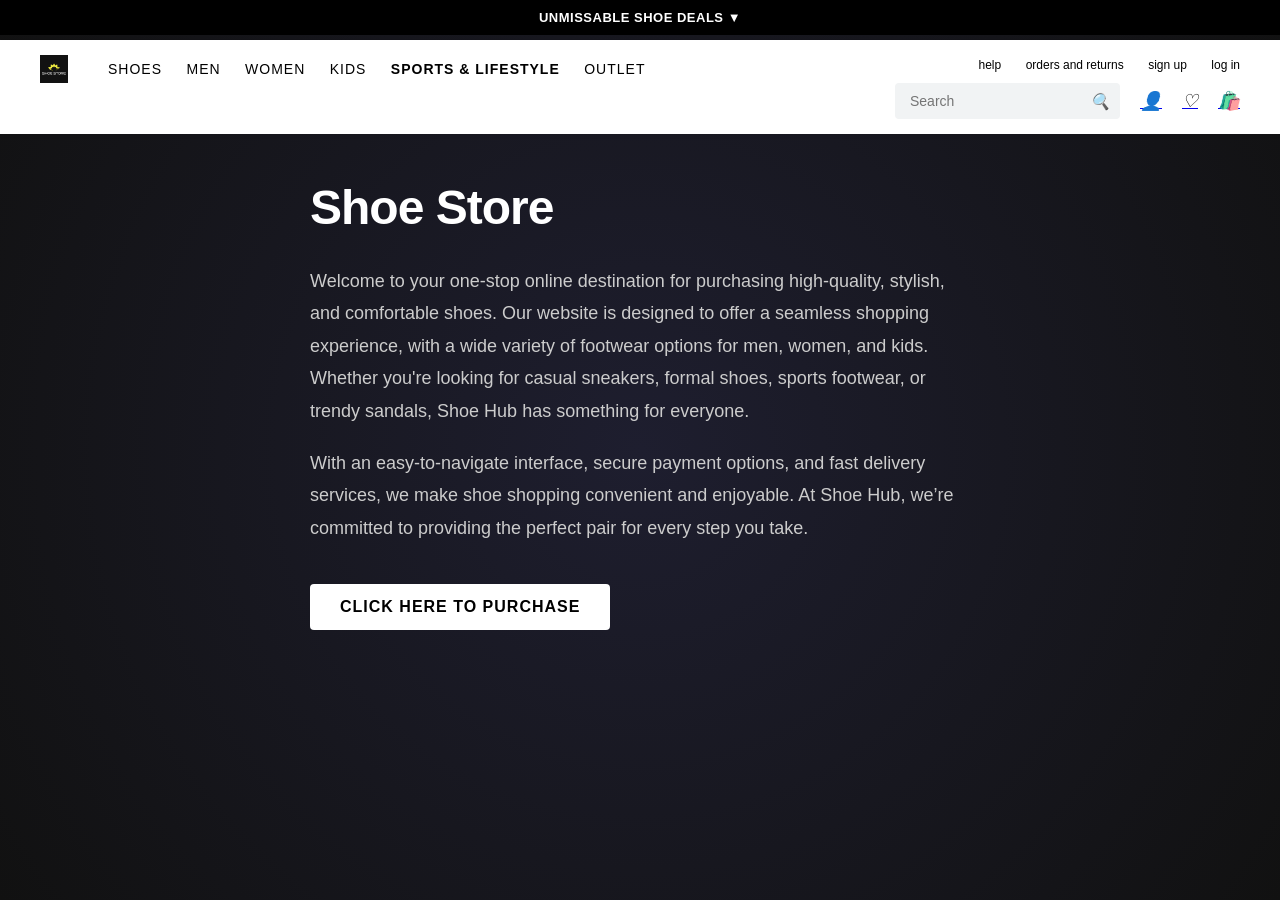
<file: index.html>
<!DOCTYPE html>
<html lang="en">
<head>
  <meta charset="UTF-8" />
  <meta name="viewport" content="width=device-width, initial-scale=1.0"/>
  <title>Shoe Store</title>
  <link rel="stylesheet" href="style.css" />
</head>
<body>

  <!-- Interactive Background -->
  <div class="background-effect"></div>

  <!-- Top Bar -->
  <div class="top-bar">
    <span>UNMISSABLE SHOE DEALS ▼</span>
  </div>

  <!-- Navigation -->
  <header class="main-nav">
    <div class="nav-left">
      <img src="logo.png" alt="Logo" class="logo" />
      <nav class="nav-links">
        <a href="#">SHOES</a>
        <a href="men.html">MEN</a>
        <a href="soon.html">WOMEN</a>
        <a href="soon.html">KIDS</a>
        <a href="soon.html"><strong>SPORTS & LIFESTYLE</strong></a>
        <a href="soon.html">OUTLET</a>
      </nav>
    </div>
    <div class="nav-right">
      <div class="nav-actions-top">
        <a href="#">help</a>
        <a href="#">orders and returns</a>
        <a href="#">sign up</a>
        <a href="#">log in</a>
      </div>
      <div class="nav-actions-bottom">
        <div class="search-box">
          <input type="text" placeholder="Search" />
          <button><i class="search-icon">🔍</i></button>
        </div>
        <a href="#"><i class="icon">👤</i></a>
        <a href="#"><i class="icon">♡</i></a>
        <a href="#"><i class="icon">🛍️</i></a>
      </div>
    </div>
  </header>

  <!-- Spacer to push content below fixed header -->
  <div class="spacer"></div>

  <!-- Main Content -->
  <main class="content">
    <h1>Shoe Store</h1>
    <p>
      Welcome to your one-stop online destination for purchasing high-quality, stylish, and comfortable shoes.
      Our website is designed to offer a seamless shopping experience, with a wide variety of footwear options for men, women, and kids. Whether you're looking for casual sneakers, formal shoes, sports footwear, or trendy sandals, Shoe Hub has something for everyone.
    </p>
    <p>
      With an easy-to-navigate interface, secure payment options, and fast delivery services, we make shoe shopping convenient and enjoyable. At Shoe Hub, we’re committed to providing the perfect pair for every step you take.
    </p>
    <a href="men.html" class="button">Click here to purchase</a>
  </main>

  <!-- JavaScript for interactive background -->
  <script>
    document.addEventListener('mousemove', (e) => {
      const x = (e.clientX / window.innerWidth) * 100;
      const y = (e.clientY / window.innerHeight) * 100;
      document.querySelector('.background-effect').style.background = `radial-gradient(circle at ${x}% ${y}%, #1e1e2f, #111, #000)`;
    });
  </script>

</body>
</html>
</file>
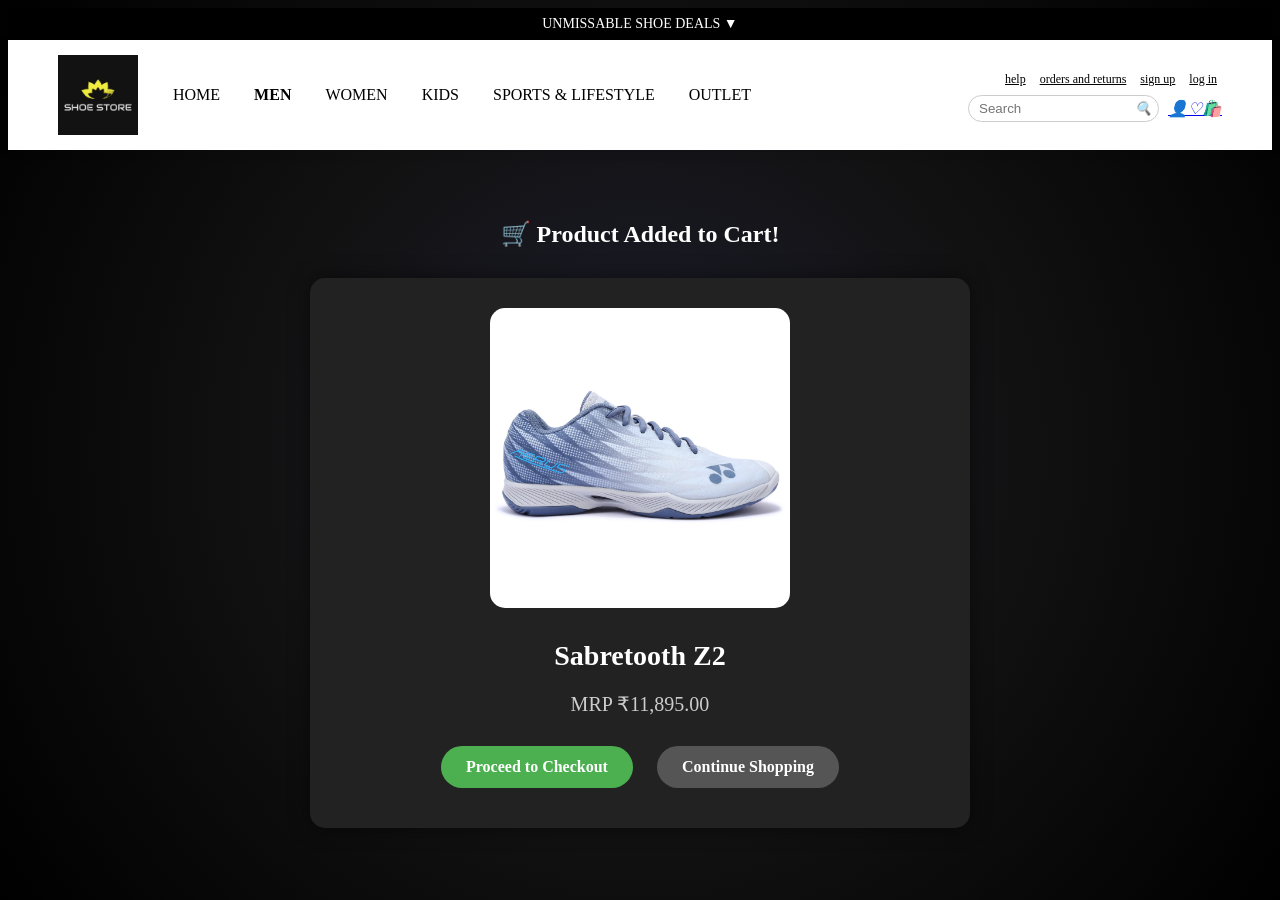
<file: d3.html>
<!DOCTYPE html>
<html lang="en">
<head>
  <meta charset="UTF-8">
  <meta name="viewport" content="width=device-width, initial-scale=1">
  <title>Cart - Shoe Store</title>
  <link rel="stylesheet" href="style2.css">
</head>
<body>

  <!-- Loading Screen -->
  <div id="loading-screen">
    <div class="loader"></div>
  </div>

  <div class="background-effect"></div>

  <!-- Top Bar and Navigation -->
  <div class="top-bar">
    <span>UNMISSABLE SHOE DEALS ▼</span>
  </div>

  <header class="main-nav">
    <div class="nav-left">
      <img src="logo.png" alt="Logo" class="logo">
      <nav class="nav-links">
        <a href="index.html">HOME</a>
        <a href="men.html"><strong>MEN</strong></a>
        <a href="women.html">WOMEN</a>
        <a href="#">KIDS</a>
        <a href="#">SPORTS & LIFESTYLE</a>
        <a href="#">OUTLET</a>
      </nav>
    </div>
    <div class="nav-right">
      <div class="nav-actions-top">
        <a href="#">help</a>
        <a href="#">orders and returns</a>
        <a href="#">sign up</a>
        <a href="#">log in</a>
      </div>
      <div class="nav-actions-bottom">
        <div class="search-box">
          <input type="text" placeholder="Search">
          <button><i class="search-icon">🔍</i></button>
        </div>
        <a href="#"><i class="icon">👤</i></a>
        <a href="#"><i class="icon">♡</i></a>
        <a href="#"><i class="icon">🛍️</i></a>
      </div>
    </div>
  </header>

  <section class="cart-section">
    <h2>🛒 Product Added to Cart!</h2>
    <div class="cart-product">
      <img src="sh.jpg">
      <div class="cart-product-info">
        <h3>Sabretooth Z2</h3>
        <p>MRP ₹11,895.00</p>
        <a href="checkout.html" class="checkout-button">Proceed to Checkout</a>
        <a href="men.html" class="continue-button">Continue Shopping</a>
      </div>
    </div>
  </section>

  <script>
    window.addEventListener("load", function() {
      const loader = document.getElementById("loading-screen");
      loader.style.display = "none";
    });

    document.addEventListener('mousemove', (e) => {
      const x = (e.clientX / window.innerWidth) * 100;
      const y = (e.clientY / window.innerHeight) * 100;
      document.querySelector('.background-effect').style.background = `radial-gradient(circle at ${x}% ${y}%, #1e1e2f, #111, #000)`;
    });
  </script>

</body>
</html>
</file>
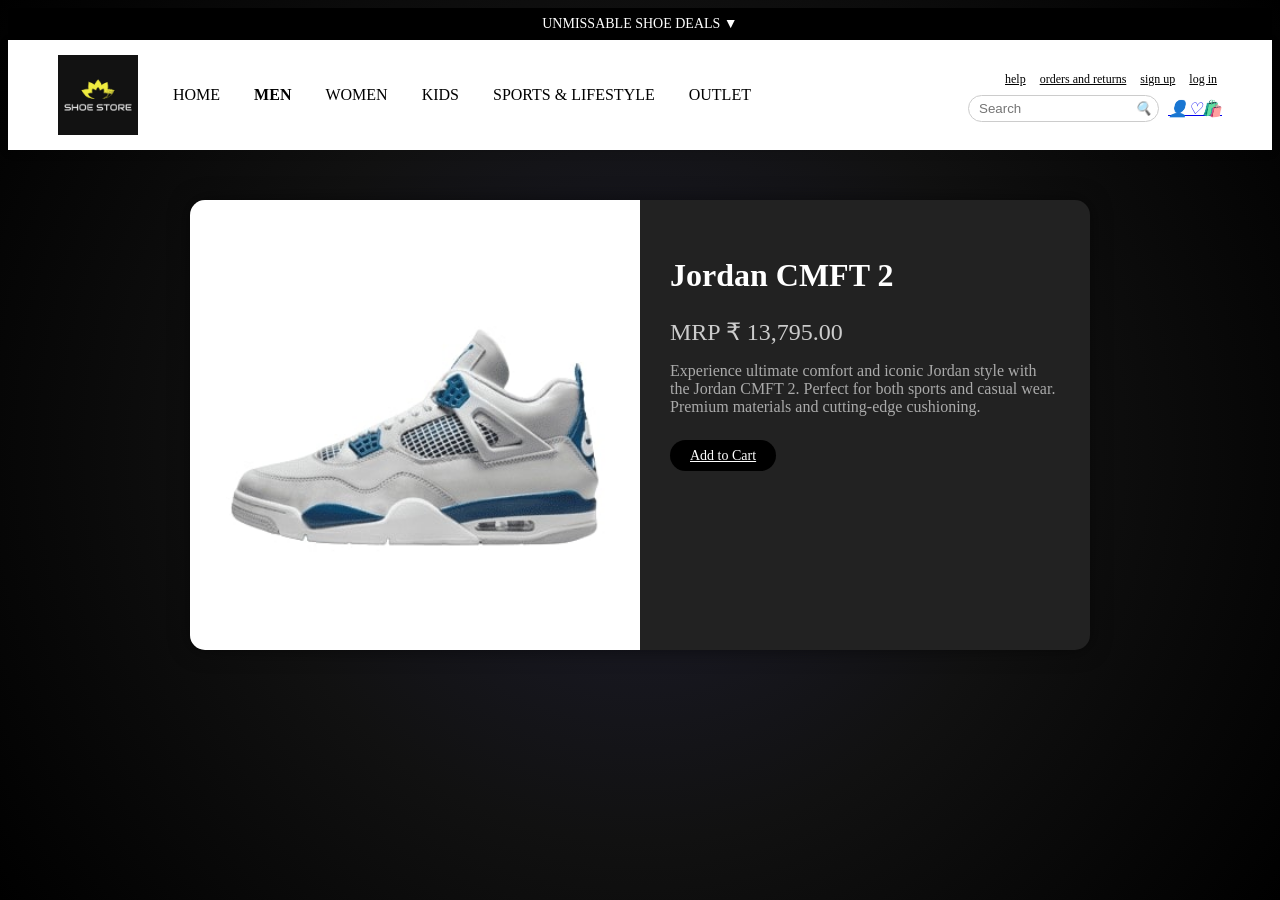
<file: details.html>
<!DOCTYPE html>
<html lang="en">
<head>
  <meta charset="UTF-8">
  <meta name="viewport" content="width=device-width, initial-scale=1">
  <title>Jordan CMFT 2 - Details</title>
  <link rel="stylesheet" href="style2.css">
</head>
<body>

  <!-- Loading Screen -->
  <div id="loading-screen">
    <div class="loader"></div>
  </div>

  <div class="background-effect"></div>

  <!-- Top Bar and Navigation -->
  <div class="top-bar">
    <span>UNMISSABLE SHOE DEALS ▼</span>
  </div>

  <header class="main-nav">
    <div class="nav-left">
      <img src="logo.png" alt="Logo" class="logo">
      <nav class="nav-links">
        <a href="index.html">HOME</a>
        <a href="men.html"><strong>MEN</strong></a>
        <a href="women.html">WOMEN</a>
        <a href="soon.html">KIDS</a>
        <a href="soon.html">SPORTS & LIFESTYLE</a>
        <a href="soon.html">OUTLET</a>
      </nav>
    </div>
    <div class="nav-right">
      <div class="nav-actions-top">
        <a href="#">help</a>
        <a href="#">orders and returns</a>
        <a href="#">sign up</a>
        <a href="#">log in</a>
      </div>
      <div class="nav-actions-bottom">
        <div class="search-box">
          <input type="text" placeholder="Search">
          <button><i class="search-icon">🔍</i></button>
        </div>
        <a href="#"><i class="icon">👤</i></a>
        <a href="#"><i class="icon">♡</i></a>
        <a href="#"><i class="icon">🛍️</i></a>
      </div>
    </div>
  </header>

  <section class="product-detail-section">
    <div class="product-detail-card">
      <img src="jordan.jpg" alt="Jordan CMFT 2">
      <div class="product-info">
        <h2>Jordan CMFT 2</h2>
        <p class="price">MRP ₹ 13,795.00</p>
        <p class="description">
          Experience ultimate comfort and iconic Jordan style with the Jordan CMFT 2. Perfect for both sports and casual wear. Premium materials and cutting-edge cushioning.
        </p>
        <a href="done.html" class="buy-button">Add to Cart</a>
      </div>
    </div>
  </section>

  <script>
    // Loading screen remove after page load
    window.addEventListener("load", function() {
      const loader = document.getElementById("loading-screen");
      loader.style.display = "none";
    });

    // Background effect
    document.addEventListener('mousemove', (e) => {
      const x = (e.clientX / window.innerWidth) * 100;
      const y = (e.clientY / window.innerHeight) * 100;
      document.querySelector('.background-effect').style.background = `radial-gradient(circle at ${x}% ${y}%, #1e1e2f, #111, #000)`;
    });
  </script>

</body>
</html>
</file>
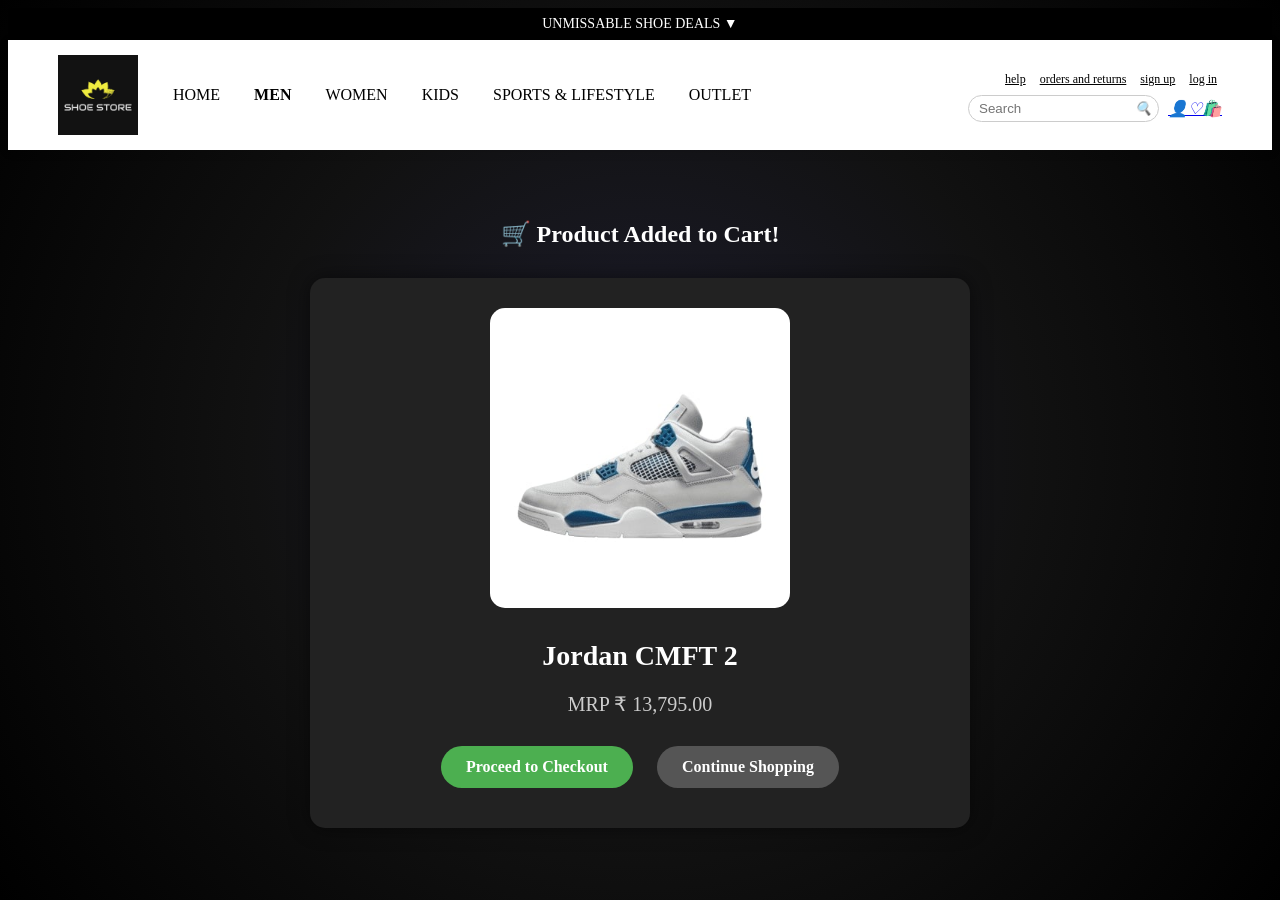
<file: done.html>
<!DOCTYPE html>
<html lang="en">
<head>
  <meta charset="UTF-8">
  <meta name="viewport" content="width=device-width, initial-scale=1">
  <title>Cart - Shoe Store</title>
  <link rel="stylesheet" href="style2.css">
</head>
<body>

  <!-- Loading Screen -->
  <div id="loading-screen">
    <div class="loader"></div>
  </div>

  <div class="background-effect"></div>

  <!-- Top Bar and Navigation -->
  <div class="top-bar">
    <span>UNMISSABLE SHOE DEALS ▼</span>
  </div>

  <header class="main-nav">
    <div class="nav-left">
      <img src="logo.png" alt="Logo" class="logo">
      <nav class="nav-links">
        <a href="index.html">HOME</a>
        <a href="men.html"><strong>MEN</strong></a>
        <a href="women.html">WOMEN</a>
        <a href="#">KIDS</a>
        <a href="#">SPORTS & LIFESTYLE</a>
        <a href="#">OUTLET</a>
      </nav>
    </div>
    <div class="nav-right">
      <div class="nav-actions-top">
        <a href="#">help</a>
        <a href="#">orders and returns</a>
        <a href="#">sign up</a>
        <a href="#">log in</a>
      </div>
      <div class="nav-actions-bottom">
        <div class="search-box">
          <input type="text" placeholder="Search">
          <button><i class="search-icon">🔍</i></button>
        </div>
        <a href="#"><i class="icon">👤</i></a>
        <a href="#"><i class="icon">♡</i></a>
        <a href="#"><i class="icon">🛍️</i></a>
      </div>
    </div>
  </header>

  <section class="cart-section">
    <h2>🛒 Product Added to Cart!</h2>
    <div class="cart-product">
      <img src="jordan.jpg" alt="Jordan CMFT 2">
      <div class="cart-product-info">
        <h3>Jordan CMFT 2</h3>
        <p>MRP ₹ 13,795.00</p>
        <a href="checkout.html" class="checkout-button">Proceed to Checkout</a>
        <a href="men.html" class="continue-button">Continue Shopping</a>
      </div>
    </div>
  </section>

  <script>
    window.addEventListener("load", function() {
      const loader = document.getElementById("loading-screen");
      loader.style.display = "none";
    });

    document.addEventListener('mousemove', (e) => {
      const x = (e.clientX / window.innerWidth) * 100;
      const y = (e.clientY / window.innerHeight) * 100;
      document.querySelector('.background-effect').style.background = `radial-gradient(circle at ${x}% ${y}%, #1e1e2f, #111, #000)`;
    });
  </script>

</body>
</html>
</file>
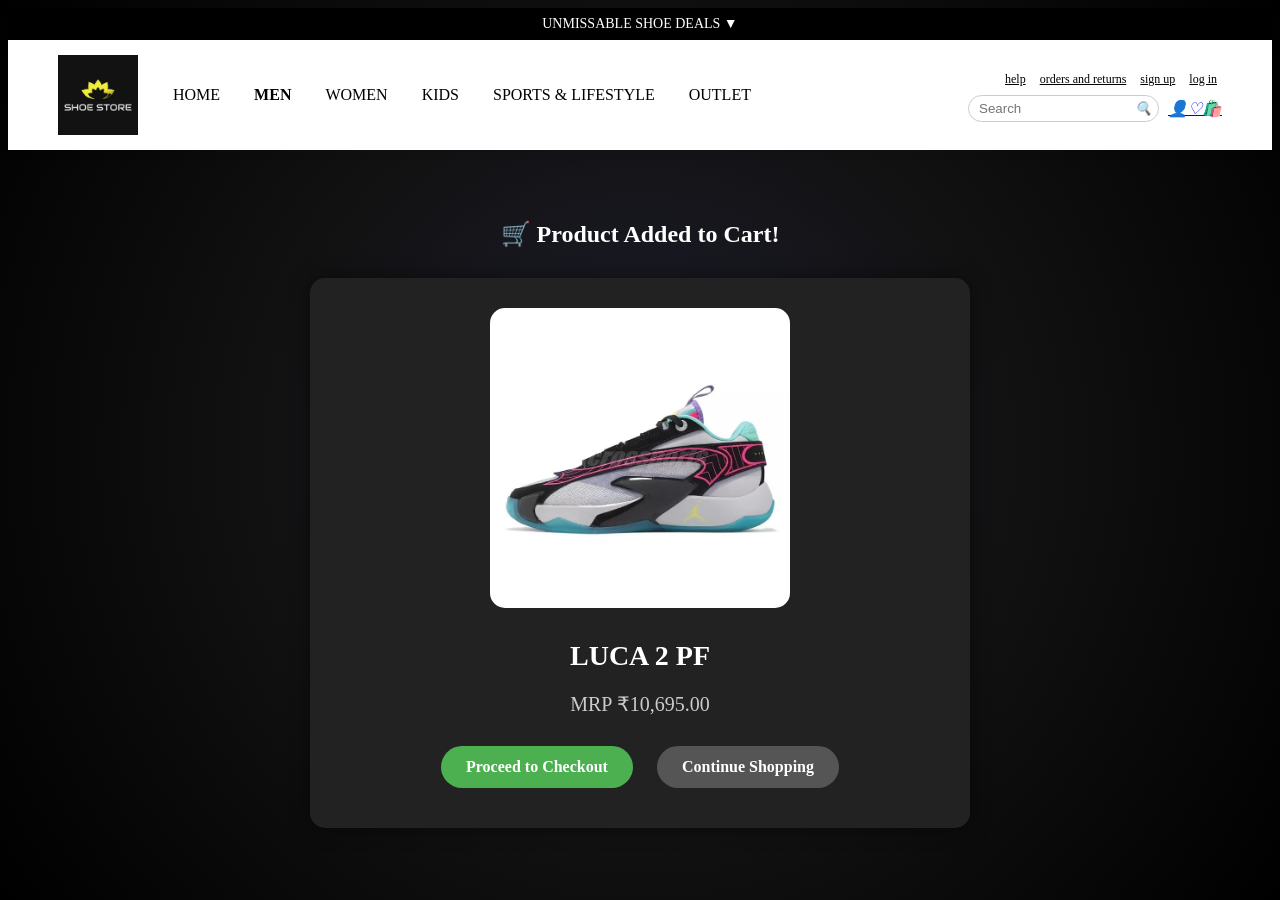
<file: done2.html>
<!DOCTYPE html>
<html lang="en">
<head>
  <meta charset="UTF-8">
  <meta name="viewport" content="width=device-width, initial-scale=1">
  <title>Cart - Shoe Store</title>
  <link rel="stylesheet" href="style2.css">
</head>
<body>

  <!-- Loading Screen -->
  <div id="loading-screen">
    <div class="loader"></div>
  </div>

  <div class="background-effect"></div>

  <!-- Top Bar and Navigation -->
  <div class="top-bar">
    <span>UNMISSABLE SHOE DEALS ▼</span>
  </div>

  <header class="main-nav">
    <div class="nav-left">
      <img src="logo.png" alt="Logo" class="logo">
      <nav class="nav-links">
        <a href="index.html">HOME</a>
        <a href="men.html"><strong>MEN</strong></a>
        <a href="women.html">WOMEN</a>
        <a href="#">KIDS</a>
        <a href="#">SPORTS & LIFESTYLE</a>
        <a href="#">OUTLET</a>
      </nav>
    </div>
    <div class="nav-right">
      <div class="nav-actions-top">
        <a href="#">help</a>
        <a href="#">orders and returns</a>
        <a href="#">sign up</a>
        <a href="#">log in</a>
      </div>
      <div class="nav-actions-bottom">
        <div class="search-box">
          <input type="text" placeholder="Search">
          <button><i class="search-icon">🔍</i></button>
        </div>
        <a href="#"><i class="icon">👤</i></a>
        <a href="#"><i class="icon">♡</i></a>
        <a href="#"><i class="icon">🛍️</i></a>
      </div>
    </div>
  </header>

  <section class="cart-section">
    <h2>🛒 Product Added to Cart!</h2>
    <div class="cart-product">
      <img src="luca.jpg" alt="Jordan CMFT 2">
      <div class="cart-product-info">
        <h3>LUCA 2 PF</h3>
        <p>MRP ₹10,695.00</p>
        <a href="checkout.html" class="checkout-button">Proceed to Checkout</a>
        <a href="men.html" class="continue-button">Continue Shopping</a>
      </div>
    </div>
  </section>

  <script>
    window.addEventListener("load", function() {
      const loader = document.getElementById("loading-screen");
      loader.style.display = "none";
    });

    document.addEventListener('mousemove', (e) => {
      const x = (e.clientX / window.innerWidth) * 100;
      const y = (e.clientY / window.innerHeight) * 100;
      document.querySelector('.background-effect').style.background = `radial-gradient(circle at ${x}% ${y}%, #1e1e2f, #111, #000)`;
    });
  </script>

</body>
</html>
</file>
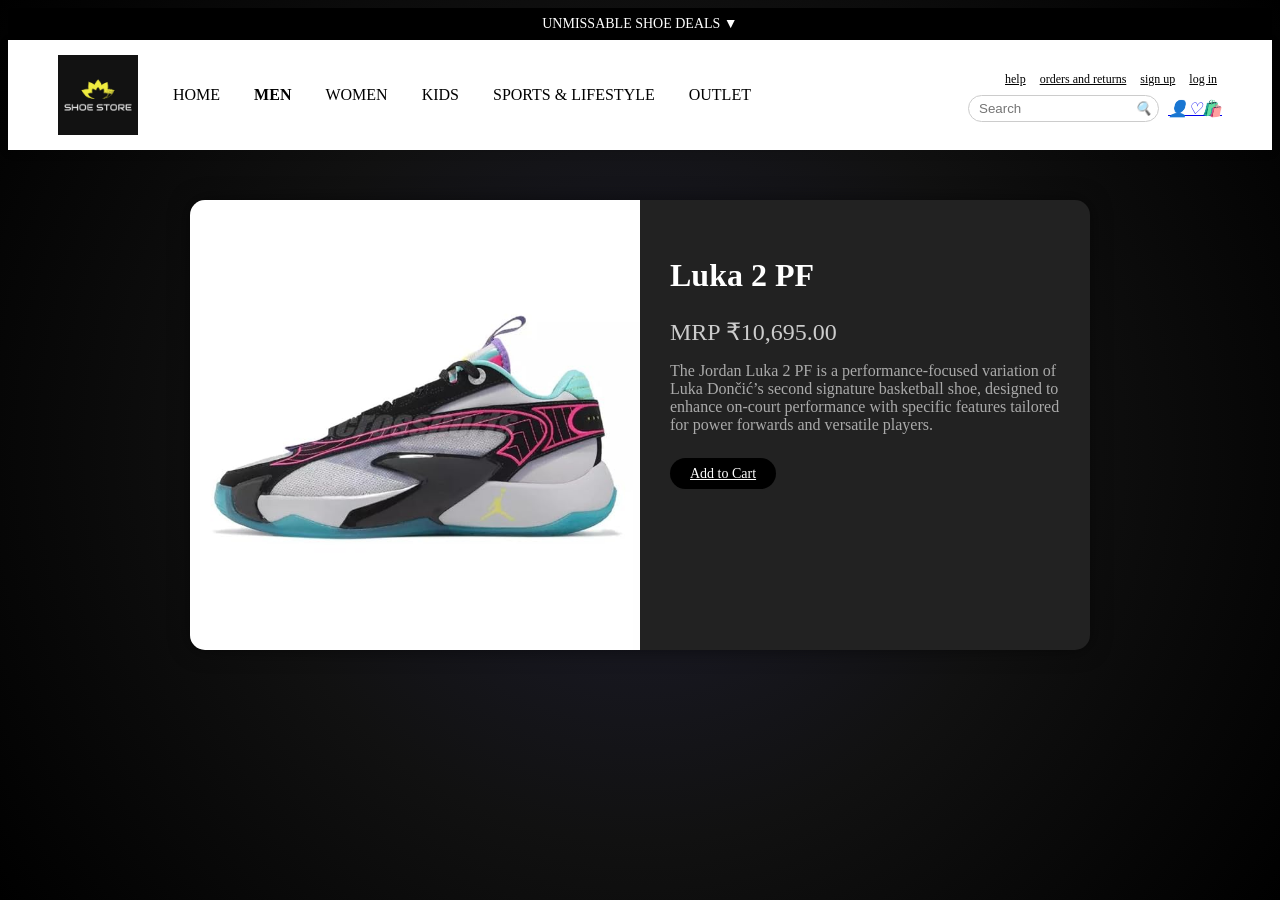
<file: lu.html>
<!DOCTYPE html>
<html lang="en">
<head>
  <meta charset="UTF-8">
  <meta name="viewport" content="width=device-width, initial-scale=1">
  <title>Jordan CMFT 2 - Details</title>
  <link rel="stylesheet" href="style2.css">
</head>
<body>

  <!-- Loading Screen -->
  <div id="loading-screen">
    <div class="loader"></div>
  </div>

  <div class="background-effect"></div>

  <!-- Top Bar and Navigation -->
  <div class="top-bar">
    <span>UNMISSABLE SHOE DEALS ▼</span>
  </div>

  <header class="main-nav">
    <div class="nav-left">
      <img src="logo.png" alt="Logo" class="logo">
      <nav class="nav-links">
        <a href="index.html">HOME</a>
        <a href="men.html"><strong>MEN</strong></a>
        <a href="women.html">WOMEN</a>
        <a href="#">KIDS</a>
        <a href="#">SPORTS & LIFESTYLE</a>
        <a href="#">OUTLET</a>
      </nav>
    </div>
    <div class="nav-right">
      <div class="nav-actions-top">
        <a href="#">help</a>
        <a href="#">orders and returns</a>
        <a href="#">sign up</a>
        <a href="#">log in</a>
      </div>
      <div class="nav-actions-bottom">
        <div class="search-box">
          <input type="text" placeholder="Search">
          <button><i class="search-icon">🔍</i></button>
        </div>
        <a href="#"><i class="icon">👤</i></a>
        <a href="#"><i class="icon">♡</i></a>
        <a href="#"><i class="icon">🛍️</i></a>
      </div>
    </div>
  </header>

  <section class="product-detail-section">
    <div class="product-detail-card">
      <img src="luca.jpg" alt="Jordan CMFT 2">
      <div class="product-info">
        <h2>Luka 2 PF</h2>
        <p class="price">MRP ₹10,695.00</p>
        <p class="description">
            The Jordan Luka 2 PF is a performance-focused variation of Luka Dončić’s second signature basketball shoe, designed to enhance on-court performance with specific features tailored for power forwards and versatile players.
        </p>
        <a href="done2.html" class="buy-button">Add to Cart</a>
      </div>
    </div>
  </section>

  <script>
    // Loading screen remove after page load
    window.addEventListener("load", function() {
      const loader = document.getElementById("loading-screen");
      loader.style.display = "none";
    });

    // Background effect
    document.addEventListener('mousemove', (e) => {
      const x = (e.clientX / window.innerWidth) * 100;
      const y = (e.clientY / window.innerHeight) * 100;
      document.querySelector('.background-effect').style.background = `radial-gradient(circle at ${x}% ${y}%, #1e1e2f, #111, #000)`;
    });
  </script>

</body>
</html>
</file>
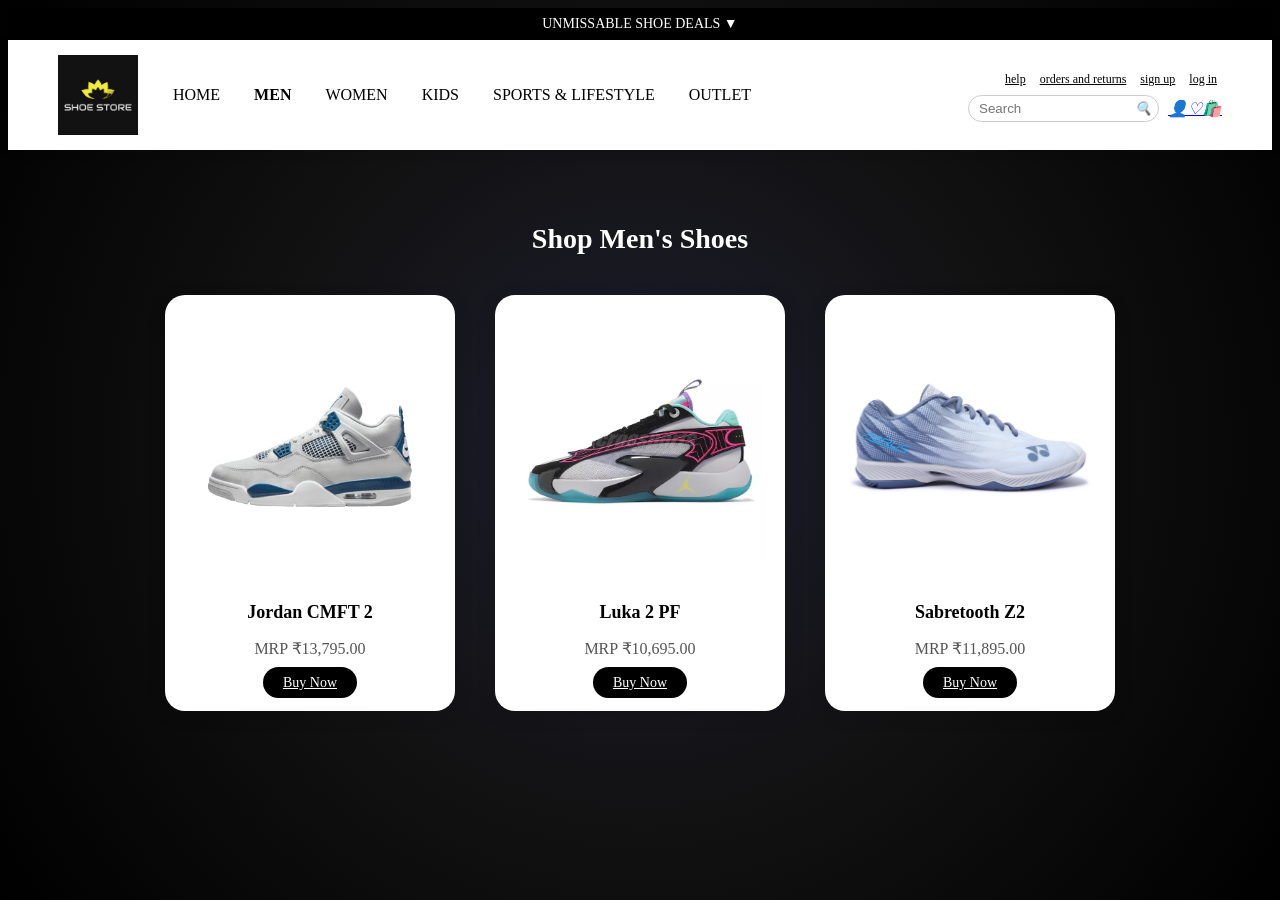
<file: men.html>
<!DOCTYPE html>
<html lang="en">
<head>
  <meta charset="UTF-8">
  <meta name="viewport" content="width=device-width, initial-scale=1">
  <title>Men's Shoes - Shoe Store</title>
  <link rel="stylesheet" href="style2.css"> <!-- Notice: style2.css -->
</head>
<body>

  <div class="background-effect"></div>

  <!-- Top Bar -->
  <div class="top-bar">
    <span>UNMISSABLE SHOE DEALS ▼</span>
  </div>

  <!-- Header -->
  <header class="main-nav">
    <div class="nav-left">
      <img src="logo.png" alt="Logo" class="logo">
      <nav class="nav-links">
        <a href="index.html">HOME</a>
        <a href="men.html"><strong>MEN</strong></a>
        <a href="women.html">WOMEN</a>
        <a href="#">KIDS</a>
        <a href="#">SPORTS & LIFESTYLE</a>
        <a href="#">OUTLET</a>
      </nav>
    </div>
    <div class="nav-right">
      <div class="nav-actions-top">
        <a href="#">help</a>
        <a href="#">orders and returns</a>
        <a href="#">sign up</a>
        <a href="#">log in</a>
      </div>
      <div class="nav-actions-bottom">
        <div class="search-box">
          <input type="text" placeholder="Search">
          <button><i class="search-icon">🔍</i></button>
        </div>
        <a href="#"><i class="icon">👤</i></a>
        <a href="#"><i class="icon">♡</i></a>
        <a href="#"><i class="icon">🛍️</i></a>
      </div>
    </div>
  </header>

  <!-- Products Section -->
  <section class="products-section">
    <h2>Shop Men's Shoes</h2>
    <div class="product-grid">
  
        <div class="product-card">
          <img src="jordan.jpg" alt="Jordan CMFT 2">
          <h3>Jordan CMFT 2</h3>
          <p>MRP ₹13,795.00</p>
          <a href="details.html" class="buy-button">Buy Now</a>
        </div>
      
        <div class="product-card">
          <img src="luca.jpg" alt="Luka 2 PF">
          <h3>Luka 2 PF</h3>
          <p>MRP ₹10,695.00</p>
          <a href="lu.html" class="buy-button">Buy Now</a>
        </div>
      
        <div class="product-card">
          <img src="sh.jpg" alt="Sabretooth Z2">
          <h3>Sabretooth Z2</h3>
          <p>MRP ₹11,895.00</p>
          <a href="SA.html" class="buy-button">Buy Now</a>
        </div>
      
      </div>
  </section>

  <!-- Background Animation Script -->
  <script>
    document.addEventListener('mousemove', (e) => {
      const x = (e.clientX / window.innerWidth) * 100;
      const y = (e.clientY / window.innerHeight) * 100;
      document.querySelector('.background-effect').style.background = `radial-gradient(circle at ${x}% ${y}%, #1e1e2f, #111, #000)`;
    });
  </script>

</body>
</html>
</file>
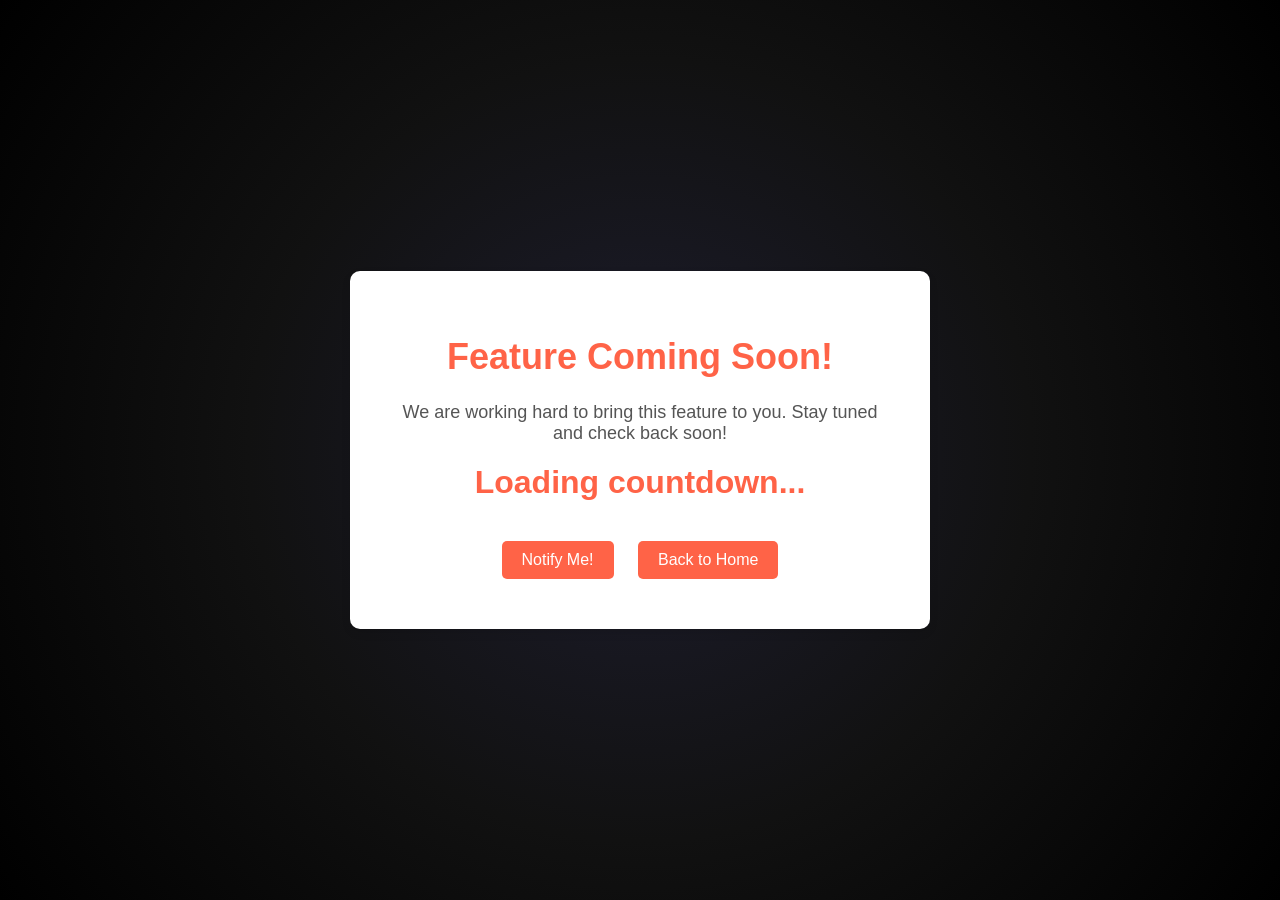
<file: men.html#.html>
<!DOCTYPE html>
<html lang="en">
<head>
  <meta charset="UTF-8">
  <meta name="viewport" content="width=device-width, initial-scale=1">
  <title>Feature Coming Soon</title>
  <link rel="stylesheet" href="style2.css">
  <style>
    /* Reusing previous styles for consistency */
    body {
      font-family: Arial, sans-serif;
      background-color: #f4f4f9;
      display: flex;
      flex-direction: column;
      align-items: center;
      justify-content: center;
      height: 100vh;
      margin: 0;
      text-align: center;
      color: #333;
    }

    .coming-soon-container {
      background-color: #fff;
      padding: 40px;
      border-radius: 10px;
      box-shadow: 0 4px 8px rgba(0, 0, 0, 0.1);
      max-width: 500px;
      width: 100%;
    }

    h1 {
      font-size: 36px;
      color: #ff6347;
    }

    p {
      font-size: 18px;
      color: #555;
      margin: 20px 0;
    }

    .countdown {
      font-size: 32px;
      font-weight: bold;
      color: #ff6347;
      margin-top: 20px;
    }

    .interactive-buttons {
      margin-top: 30px;
    }

    .interactive-buttons button {
      background-color: #ff6347;
      color: white;
      border: none;
      padding: 10px 20px;
      margin: 10px;
      cursor: pointer;
      font-size: 16px;
      border-radius: 5px;
      transition: background-color 0.3s ease;
    }

    .interactive-buttons button:hover {
      background-color: #e5533d;
    }

    /* Specific styling for the background effect */
    .background-effect {
      position: fixed;
      top: 0;
      left: 0;
      right: 0;
      bottom: 0;
      background-color: rgba(0, 0, 0, 0.3);
      pointer-events: none;
      z-index: -1;
    }

    /* Loading screen styles (if necessary) */
    #loading-screen {
      position: fixed;
      top: 0;
      left: 0;
      right: 0;
      bottom: 0;
      background: rgba(0, 0, 0, 0.8);
      display: flex;
      justify-content: center;
      align-items: center;
      z-index: 9999;
    }

    .loader {
      border: 8px solid #f3f3f3;
      border-top: 8px solid #ff6347;
      border-radius: 50%;
      width: 50px;
      height: 50px;
      animation: spin 2s linear infinite;
    }

    @keyframes spin {
      0% { transform: rotate(0deg); }
      100% { transform: rotate(360deg); }
    }
  </style>
</head>
<body>

  <!-- Loading Screen (Optional, can be removed if not needed) -->
  <div id="loading-screen">
    <div class="loader"></div>
  </div>

  <!-- Background Effect -->
  <div class="background-effect"></div>

  <!-- Coming Soon Section -->
  <div class="coming-soon-container">
    <h1>Feature Coming Soon!</h1>
    <p>We are working hard to bring this feature to you. Stay tuned and check back soon!</p>
    
    <div class="countdown" id="countdown">
      Loading countdown...
    </div>
    
    <div class="interactive-buttons">
      <button onclick="subscribe()">Notify Me!</button>
      <button onclick="redirectToHome()">Back to Home</button>
    </div>
  </div>

  <script>
    // Countdown Timer (Optional - You can customize this to match your expected launch time)
    function startCountdown() {
      const launchDate = new Date("May 15, 2025 00:00:00").getTime();  // Set launch date here
      const countdownElement = document.getElementById("countdown");

      setInterval(function() {
        const now = new Date().getTime();
        const timeRemaining = launchDate - now;

        if (timeRemaining <= 0) {
          countdownElement.innerHTML = "The feature is now available!";
        } else {
          const days = Math.floor(timeRemaining / (1000 * 60 * 60 * 24));
          const hours = Math.floor((timeRemaining % (1000 * 60 * 60 * 24)) / (1000 * 60 * 60));
          const minutes = Math.floor((timeRemaining % (1000 * 60 * 60)) / (1000 * 60));
          const seconds = Math.floor((timeRemaining % (1000 * 60)) / 1000);
          
          countdownElement.innerHTML = `${days}d ${hours}h ${minutes}m ${seconds}s`;
        }
      }, 1000);
    }

    // Call countdown on page load
    window.onload = startCountdown;

    // Notify Me Button Function
    function subscribe() {
      alert("Thank you for subscribing! We'll notify you when the feature is live.");
    }

    // Back to Home Button Function
    function redirectToHome() {
      window.location.href = "index.html";  // Redirect back to your home page
    }

    // Loading screen remove after page load
    window.addEventListener("load", function() {
      const loader = document.getElementById("loading-screen");
      loader.style.display = "none";
    });
  </script>

</body>
</html>
</file>
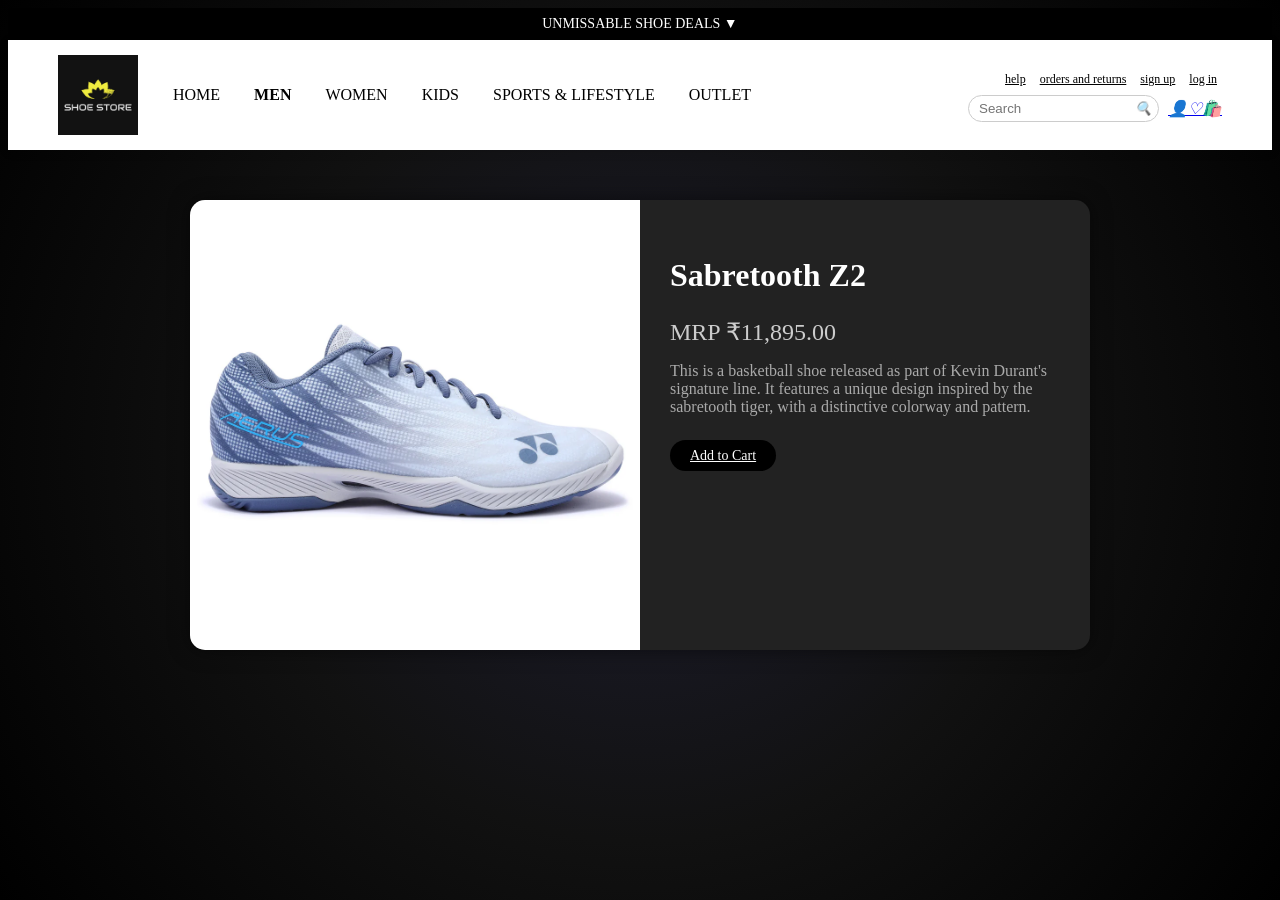
<file: SA.html>
<!DOCTYPE html>
<html lang="en">
<head>
  <meta charset="UTF-8">
  <meta name="viewport" content="width=device-width, initial-scale=1">
  <title>Jordan CMFT 2 - Details</title>
  <link rel="stylesheet" href="style2.css">
</head>
<body>

  <!-- Loading Screen -->
  <div id="loading-screen">
    <div class="loader"></div>
  </div>

  <div class="background-effect"></div>

  <!-- Top Bar and Navigation -->
  <div class="top-bar">
    <span>UNMISSABLE SHOE DEALS ▼</span>
  </div>

  <header class="main-nav">
    <div class="nav-left">
      <img src="logo.png" alt="Logo" class="logo">
      <nav class="nav-links">
        <a href="index.html">HOME</a>
        <a href="men.html"><strong>MEN</strong></a>
        <a href="women.html">WOMEN</a>
        <a href="#">KIDS</a>
        <a href="#">SPORTS & LIFESTYLE</a>
        <a href="#">OUTLET</a>
      </nav>
    </div>
    <div class="nav-right">
      <div class="nav-actions-top">
        <a href="#">help</a>
        <a href="#">orders and returns</a>
        <a href="#">sign up</a>
        <a href="#">log in</a>
      </div>
      <div class="nav-actions-bottom">
        <div class="search-box">
          <input type="text" placeholder="Search">
          <button><i class="search-icon">🔍</i></button>
        </div>
        <a href="#"><i class="icon">👤</i></a>
        <a href="#"><i class="icon">♡</i></a>
        <a href="#"><i class="icon">🛍️</i></a>
      </div>
    </div>
  </header>

  <section class="product-detail-section">
    <div class="product-detail-card">
      <img src="sh.jpg" alt="Jordan CMFT 2">
      <div class="product-info">
        <h2>Sabretooth Z2</h2>
        <p class="price">MRP ₹11,895.00</p>
        <p class="description">
            This is a basketball shoe released as part of Kevin Durant's signature line. It features a unique design inspired by the sabretooth tiger, with a distinctive colorway and pattern.
        </p>
        <a href="d3.html"class="buy-button">Add to Cart</a>
    </div>
  </section>

  <script>
    // Loading screen remove after page load
    window.addEventListener("load", function() {
      const loader = document.getElementById("loading-screen");
      loader.style.display = "none";
    });

    // Background effect
    document.addEventListener('mousemove', (e) => {
      const x = (e.clientX / window.innerWidth) * 100;
      const y = (e.clientY / window.innerHeight) * 100;
      document.querySelector('.background-effect').style.background = `radial-gradient(circle at ${x}% ${y}%, #1e1e2f, #111, #000)`;
    });
  </script>

</body>
</html>
</file>
<file: style.css>
/* Reset */
* {
    margin: 0;
    padding: 0;
    box-sizing: border-box;
  }
  
  /* Body and Background */
  body {
    position: relative;
    overflow-x: hidden;
    font-family: 'Helvetica Neue', Helvetica, Arial, sans-serif;
    min-height: 100vh;
    color: #fff;
    transition: background 0.3s ease;
  }
  
  /* Interactive Background */
  .background-effect {
    position: fixed;
    top: 0;
    left: 0;
    height: 200%;
    width: 200%;
    background: radial-gradient(circle at center, #1e1e2f, #111, #000);
    z-index: -1;
    transform: translate(-25%, -25%);
    transition: background-position 0.2s ease, background 0.4s ease;
  }
  
  /* Top Bar */
  .top-bar {
    background-color: #000;
    color: #fff;
    font-size: 13px;
    padding: 10px 0;
    text-align: center;
    font-weight: 600;
    letter-spacing: 0.5px;
    position: fixed;
    top: 0;
    width: 100%;
    z-index: 1000;
  }
  
  /* Main Navigation */
  .main-nav {
    display: flex;
    justify-content: space-between;
    align-items: flex-start;
    padding: 15px 40px;
    background-color: #fff;
    color: #000;
    flex-wrap: wrap;
    position: fixed;
    top: 40px; /* after top-bar */
    width: 100%;
    z-index: 999;
    box-shadow: 0 2px 4px rgba(0, 0, 0, 0.05);
  }
  
  .nav-left {
    display: flex;
    align-items: center;
    gap: 40px;
  }
  
  .logo {
    height: 28px;
  }
  
  .nav-links a {
    margin-right: 20px;
    text-decoration: none;
    color: #000;
    font-size: 14px;
    font-weight: 500;
    letter-spacing: 1px;
  }
  
  .nav-links a:hover {
    border-bottom: 2px solid #000;
  }
  
  /* Right Nav */
  .nav-right {
    display: flex;
    flex-direction: column;
    align-items: flex-end;
    gap: 10px;
  }
  
  .nav-actions-top a {
    margin-left: 20px;
    font-size: 12px;
    color: #000;
    text-decoration: none;
  }
  
  .nav-actions-top a:hover {
    text-decoration: underline;
  }
  
  .nav-actions-bottom {
    display: flex;
    align-items: center;
    gap: 20px;
  }
  
  /* Search Box */
  .search-box {
    display: flex;
    align-items: center;
    background-color: #f1f3f4;
    padding: 5px 10px;
    border-radius: 4px;
  }
  
  .search-box input {
    border: none;
    background: transparent;
    padding: 5px;
    font-size: 14px;
    outline: none;
    color: #000;
  }
  
  .search-box button {
    background: none;
    border: none;
    font-size: 16px;
    cursor: pointer;
  }
  
  /* Icons */
  .icon {
    font-size: 18px;
    color: #000;
  }
  
  /* Spacer to push content down */
  .spacer {
    height: 160px; /* (top-bar 40px + main-nav ~120px) adjust if needed */
  }
  
  /* Main Content */
  .content {
    max-width: 700px;
    width: 100%;
    margin: auto;
    padding: 20px;
  }
  
  h1 {
    font-size: 48px;
    font-weight: 700;
    margin-bottom: 30px;
    letter-spacing: -1px;
  }
  
  p {
    font-size: 18px;
    line-height: 1.8;
    margin-bottom: 20px;
    color: #ccc;
  }
  
  a.button {
    display: inline-block;
    margin-top: 20px;
    padding: 14px 30px;
    background-color: #fff;
    color: #000;
    text-transform: uppercase;
    font-weight: bold;
    letter-spacing: 1px;
    border-radius: 4px;
    text-decoration: none;
    transition: background-color 0.3s ease, transform 0.2s;
  }
  
  a.button:hover {
    background-color: #e5e5e5;
    transform: scale(1.02);
  }
  
  /* Mobile Optimization */
  @media (max-width: 768px) {
    .main-nav {
      flex-direction: column;
      align-items: center;
      padding: 20px;
    }
  
    .nav-left {
      margin-bottom: 20px;
    }
  
    .nav-links a {
      margin-right: 10px;
      font-size: 16px;
    }
  
    .nav-right {
      align-items: center;
    }
  
    .search-box input {
      width: 150px;
    }
  
    .spacer {
      height: 220px; /* more space for stacked nav on mobile */
    }
  }
  /* Product Section */
.products-section {
    padding: 4rem 2rem;
    text-align: center;
  }
  
  .products-section h2 {
    font-size: 2.5rem;
    margin-bottom: 2rem;
  }
  
  .product-grid {
    display: grid;
    grid-template-columns: repeat(auto-fit, minmax(220px, 1fr));
    gap: 2rem;
    justify-items: center;
  }
  
  .product-card {
    background: #fff;
    border-radius: 1rem;
    box-shadow: 0 4px 12px rgba(0,0,0,0.1);
    padding: 1rem;
    transition: transform 0.3s, box-shadow 0.3s;
    max-width: 250px;
  }
  
  .product-card:hover {
    transform: translateY(-5px);
    box-shadow: 0 8px 20px rgba(0,0,0,0.15);
  }
  
  .product-card img {
    width: 100%;
    height: auto;
    object-fit: cover;
    border-radius: 1rem;
  }
  
  .product-card h3 {
    font-size: 1.2rem;
    margin: 1rem 0 0.5rem;
  }
  
  .product-card p {
    color: #666;
    font-size: 1rem;
  }
</file>
<file: style2.css>
/* Background */
.background-effect {
  position: fixed;
  top: 0;
  left: 0;
  width: 100%;
  height: 100%;
  z-index: -1;
  background: radial-gradient(circle at center, #1e1e2f, #111, #000);
}

/* Top bar */
.top-bar {
  background: black;
  color: white;
  text-align: center;
  padding: 8px;
  font-size: 14px;
}

/* Navigation */
.main-nav {
  display: flex;
  justify-content: space-between;
  align-items: center;
  padding: 15px 50px;
  background: white;
  box-shadow: 0 2px 10px rgba(0,0,0,0.1);
}

.nav-left {
  display: flex;
  align-items: center;
}

.logo {
  width: 80px;
  margin-right: 20px;
}

.nav-links a {
  margin: 0 15px;
  text-decoration: none;
  color: black;
  font-weight: 500;
}

.nav-right {
  display: flex;
  flex-direction: column;
  align-items: flex-end;
}

.nav-actions-top a {
  font-size: 12px;
  margin: 0 5px;
  color: black;
}

.nav-actions-bottom {
  display: flex;
  align-items: center;
  margin-top: 8px;
}

.search-box {
  display: flex;
  align-items: center;
  margin-right: 10px;
}

.search-box input {
  padding: 5px 10px;
  border: 1px solid #ccc;
  border-radius: 20px;
}

.search-box button {
  background: none;
  border: none;
  cursor: pointer;
  margin-left: -30px;
}

/* Products Section */
.products-section {
  padding: 50px;
  text-align: center;
}

.products-section h2 {
  font-size: 28px;
  margin-bottom: 40px;
  color: white;
}

/* Product Grid */
.product-grid {
  display: flex;
  flex-wrap: wrap;
  gap: 40px;
  justify-content: center;
}

.product-card {
  background: white;
  padding: 20px;
  border-radius: 20px;
  box-shadow: 0 4px 20px rgba(0,0,0,0.1);
  max-width: 250px;
  transition: transform 0.3s ease;
}

.product-card:hover {
  transform: translateY(-10px);
}

.product-card img {
  width: 100%;
  height: auto;
  margin-bottom: 15px;
}

.product-card h3 {
  font-size: 18px;
  color: black;
  margin-bottom: 10px;
}

.product-card p {
  font-size: 16px;
  color: #555;
  margin-bottom: 15px;
}

.buy-button {
  padding: 8px 20px;
  background: #000;
  color: white;
  border: none;
  border-radius: 20px;
  cursor: pointer;
  font-size: 14px;
}

.buy-button:hover {
  background: #444;
}
/* Loading Screen Styles */
#loading-screen {
  position: fixed;
  width: 100%;
  height: 100%;
  background: #000;
  z-index: 9999;
  display: flex;
  align-items: center;
  justify-content: center;
}

.loader {
  border: 10px solid #f3f3f3;
  border-top: 10px solid #3498db;
  border-radius: 50%;
  width: 80px;
  height: 80px;
  animation: spin 1s linear infinite;
}

/* Spinning animation */
@keyframes spin {
  0% { transform: rotate(0deg); }
  100% { transform: rotate(360deg); }
}
/* Product Detail Page */
.product-detail-section {
  padding: 50px 20px;
  display: flex;
  justify-content: center;
  align-items: center;
  color: white;
}

.product-detail-card {
  background: #222;
  border-radius: 15px;
  display: flex;
  flex-wrap: wrap;
  max-width: 900px;
  width: 100%;
  overflow: hidden;
  box-shadow: 0 0 20px rgba(0,0,0,0.5);
}

.product-detail-card img {
  width: 100%;
  max-width: 450px;
  object-fit: cover;
  border-radius: 0;
}

.product-info {
  padding: 30px;
  flex: 1;
}

.product-info h2 {
  font-size: 32px;
  margin-bottom: 15px;
}

.product-info .price {
  font-size: 24px;
  color: #ccc;
  margin-bottom: 15px;
}

.product-info .description {
  font-size: 16px;
  color: #aaa;
  margin-bottom: 30px;
}
/* Cart Page */
.cart-section {
  padding: 50px 20px;
  text-align: center;
  color: white;
}

.cart-product {
  margin-top: 30px;
  background: #222;
  border-radius: 15px;
  padding: 30px;
  max-width: 600px;
  margin-left: auto;
  margin-right: auto;
  box-shadow: 0 0 20px rgba(0,0,0,0.5);
}

.cart-product img {
  width: 100%;
  max-width: 300px;
  border-radius: 15px;
}

.cart-product-info {
  margin-top: 20px;
}

.cart-product-info h3 {
  font-size: 28px;
  margin-bottom: 10px;
}

.cart-product-info p {
  font-size: 20px;
  color: #ccc;
  margin-bottom: 20px;
}

.checkout-button, .continue-button {
  display: inline-block;
  margin: 10px;
  padding: 12px 25px;
  border-radius: 30px;
  text-decoration: none;
  color: white;
  background-color: #4CAF50;
  font-weight: bold;
}

.continue-button {
  background-color: #555;
}
</file>
